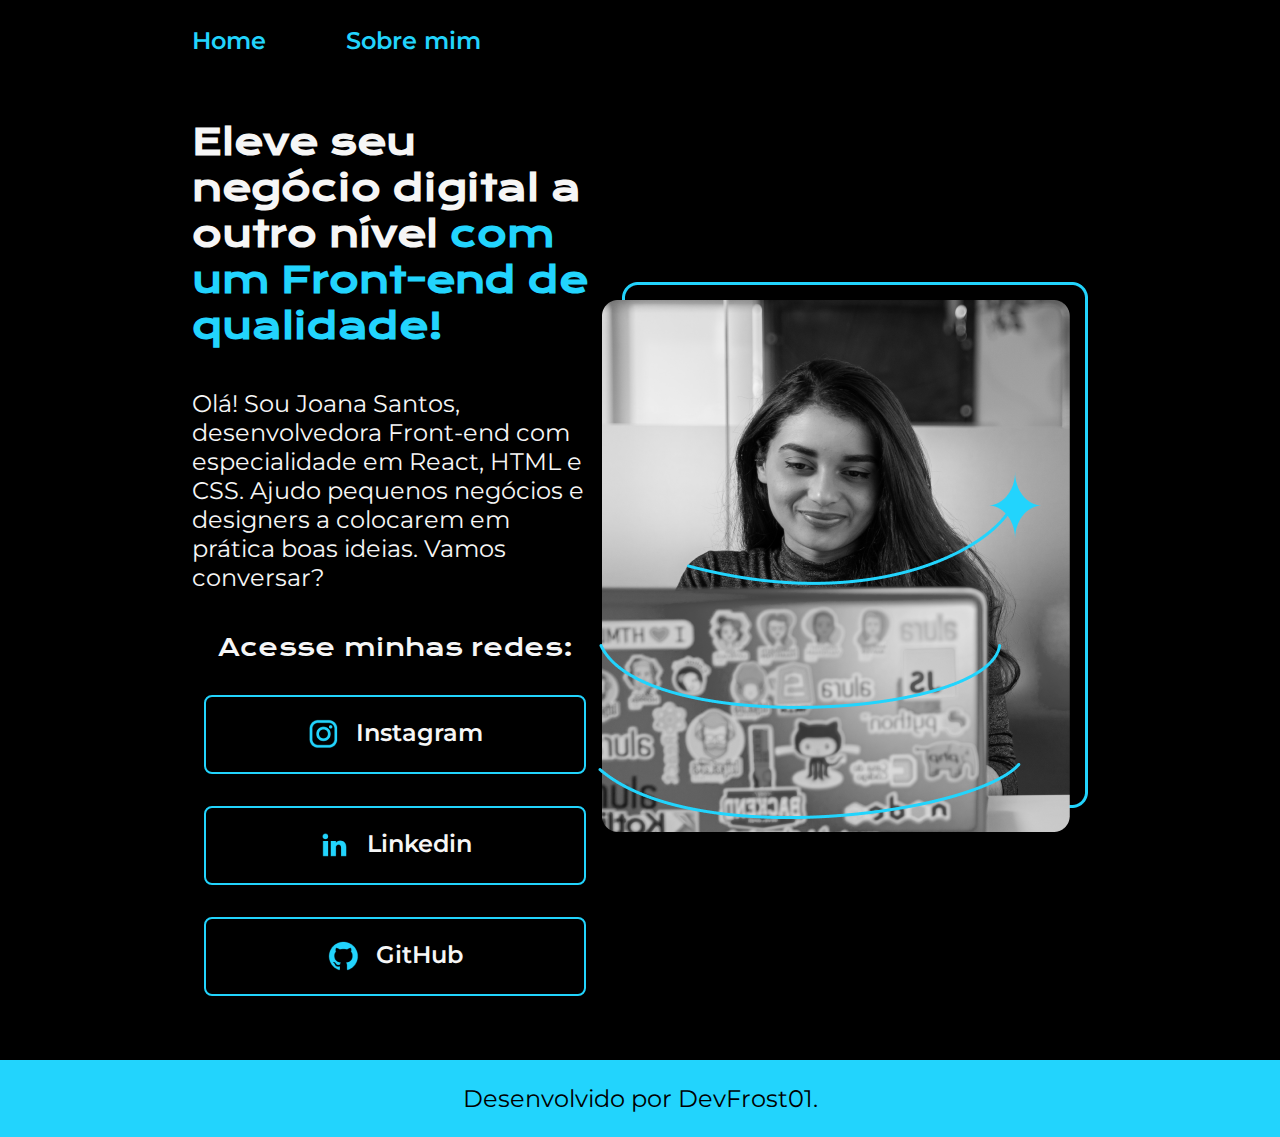
<file: index.HTML>
<!DOCTYPE html>
<html lang="pt-br">
<head>
    <meta charset="UTF-8">
    <meta name="viewport" content="width=device-width, initial-scale=1.0">
    <title>Portfólio</title>
    <link rel="stylesheet" href="./styles/style.css">
</head>
<body>
    <header class="cabecalho">
        <nav class="cabecalho__menu">
            <a class="cabecalho__menu__link" href="index.HTML">Home</a>
            <a class="cabecalho__menu__link" href="about.html">Sobre mim</a>
        </nav>
    </header>
    <main class="apresentacao">
        <section class="apresentacao__conteudo">
            <h1 class="apresentacao__conteudo__titulo">Eleve seu negócio digital a outro nível <strong class="titulo-destaque">com um Front-end de qualidade!</strong></h1>
            <p class="apresentacao__conteudo__texto">Olá! Sou Joana Santos, desenvolvedora Front-end com especialidade em React, HTML e CSS. Ajudo pequenos negócios e designers a colocarem em prática boas ideias. Vamos conversar?</p>
            <div class="apresentacao__links">
                <h2 class="apresentacao__links__subtitulo">Acesse minhas redes:</h2>
                <a class="apresentacao__links__link" href="https://instagram.com/frost087/">
                    <img src="./assets/instagram.png">
                    Instagram
                </a>
                
                <a class="apresentacao__links__link" href="https://www.linkedin.com/in/ikaro-kauet-1894672a2/">
                    <img src="./assets/linkedin.png">
                    Linkedin
                </a>

                <a class="apresentacao__links__link" href="https://github.com/DevFrost01">
                    <img src="./assets/github.png">
                    GitHub
                </a>

            </div>
        </section>
        <img src="./assets/Imagem.png" alt="Foto da Joana Santos Progamando">
    </main>
    <footer class="rodape">
        <p>Desenvolvido por DevFrost01.</p>
    </footer>
</body>
</html>
</file>
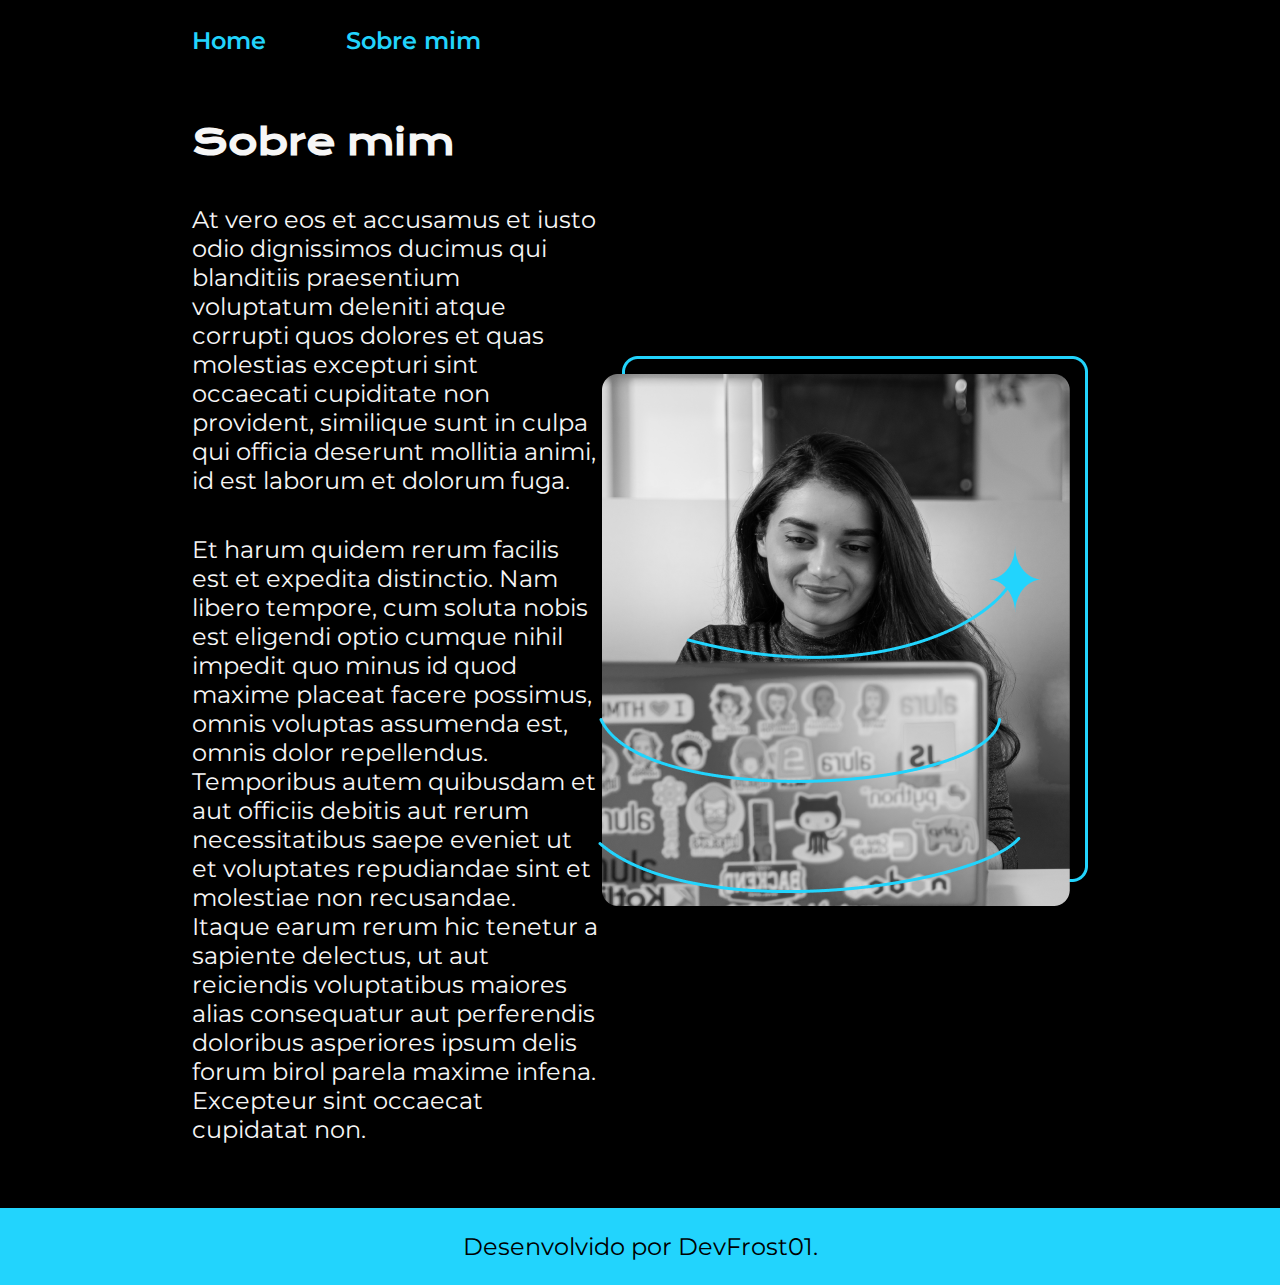
<file: about.html>
<!DOCTYPE html>
<html lang="pt-br">
<head>
    <meta charset="UTF-8">
    <meta name="viewport" content="width=device-width, initial-scale=1.0">
    <title>Sobre mim</title>
    <link rel="stylesheet" href="styles/style.css">
</head>
<body>
    <header class="cabecalho">
        <nav class="cabecalho__menu">
            <a class="cabecalho__menu__link" href="index.HTML">Home</a>
            <a class="cabecalho__menu__link" href="about.html">Sobre mim</a>
        </nav>
    </header>

    <main class="apresentacao">
        <section class="apresentacao__conteudo">
            <h1 class="apresentacao__conteudo__titulo">Sobre mim</h1>
            <p class="apresentacao__conteudo__texto">At vero eos et accusamus et iusto odio dignissimos ducimus qui blanditiis praesentium voluptatum deleniti atque corrupti quos dolores et quas molestias excepturi sint occaecati cupiditate non provident, similique sunt in culpa qui officia deserunt mollitia animi, id est laborum et dolorum fuga.</p>
            <p class="apresentacao__conteudo__texto">Et harum quidem rerum facilis est et expedita distinctio. Nam libero tempore, cum soluta nobis est eligendi optio cumque nihil impedit quo minus id quod maxime placeat facere possimus, omnis voluptas assumenda est, omnis dolor repellendus. Temporibus autem quibusdam et aut officiis debitis aut rerum necessitatibus saepe eveniet ut et voluptates repudiandae sint et molestiae non recusandae. Itaque earum rerum hic tenetur a sapiente delectus, ut aut reiciendis voluptatibus maiores alias consequatur aut perferendis doloribus asperiores ipsum delis forum birol parela maxime infena. Excepteur sint occaecat cupidatat non.</p>
        </section>
        <img src="./assets/Imagem.png" alt="Foto da Joana Santos Progamando">
    </main>

    <footer class="rodape">
        <p>Desenvolvido por DevFrost01.</p>
    </footer>
</body>
</html>
</file>
<file: styles/style.css>
@import url('https://fonts.googleapis.com/css2?family=Krona+One&family=Montserrat:wght@400;600&display=swap');


:root {
    --cor-primaria: #000;
    --cor-secundaria: #f6f6f6;
    --cor-terciaria: #22d4fd;
    --cor-hover: #272727;

    --fonte-primaria: "Krona One", sans-serif;
    --fonte-secundaria: "Montserrat", sans-serif;
}

* {
    margin: 0;
    padding: 0;
}


body {
    box-sizing: border-box;
    background-color: var(--cor-primaria);
    color: var(--cor-secundaria);
}


.cabecalho {
    padding: 2% 0% 0% 15%;
}


.cabecalho__menu {
    display: flex;
    gap: 80px;
}


.cabecalho__menu__link {
    font-family: var(--fonte-secundaria);
    font-size: 1.5rem;
    font-weight: 600;
    color: var(--cor-terciaria);
    text-decoration: none;
    transition: 125ms;
}

.cabecalho__menu__link:hover {
    transform: translateY(-3px);
}

.apresentacao {
    padding: 5% 15%;
    display: flex;
    align-items: center;
    justify-content: space-between;
}

.apresentacao__conteudo {
    width: 615px;
    display: flex;
    flex-direction: column;
    gap: 40px;
}

.apresentacao__conteudo__titulo {
    font-size: 2.25rem;
    font-family: var(--fonte-primaria);
}

.titulo-destaque {
    color: var(--cor-terciaria);
}

.apresentacao__conteudo__texto {
    font-size: 1.5rem;
    font-family: var(--fonte-secundaria);
}

.apresentacao__links {
    display: flex;
    flex-direction: column;
    justify-content: space-between;
    align-items: center;
    gap: 32px;
}

.apresentacao__links__subtitulo{
    font-family: var(--fonte-primaria);
    font-weight: 400;
    font-size: 1.5rem;
}

.apresentacao__links__link {
    display: flex;
    justify-content: center;
    gap: 16px;
    border: 2px solid var(--cor-terciaria);
    width: 378px;
    text-align: center;
    border-radius: 8px;
    font-size: 1.5rem;
    font-weight: 600;
    padding: 21.5px 0;
    text-decoration: none;
    color: var(--cor-secundaria);
    font-family: var(--fonte-secundaria);
    transition: 125ms;
}

.apresentacao__links__link:hover {
    background-color: var(--cor-hover);
    transform: translateY(-4px);
    padding: 4%;
}

.rodape {
    color: var(--cor-primaria);
    background-color: var(--cor-terciaria);
    padding: 24px;
    text-align: center;
    font-family: var(--fonte-secundaria);
    font-size: 1.5rem;
    font-weight: 400;
}
</file>
